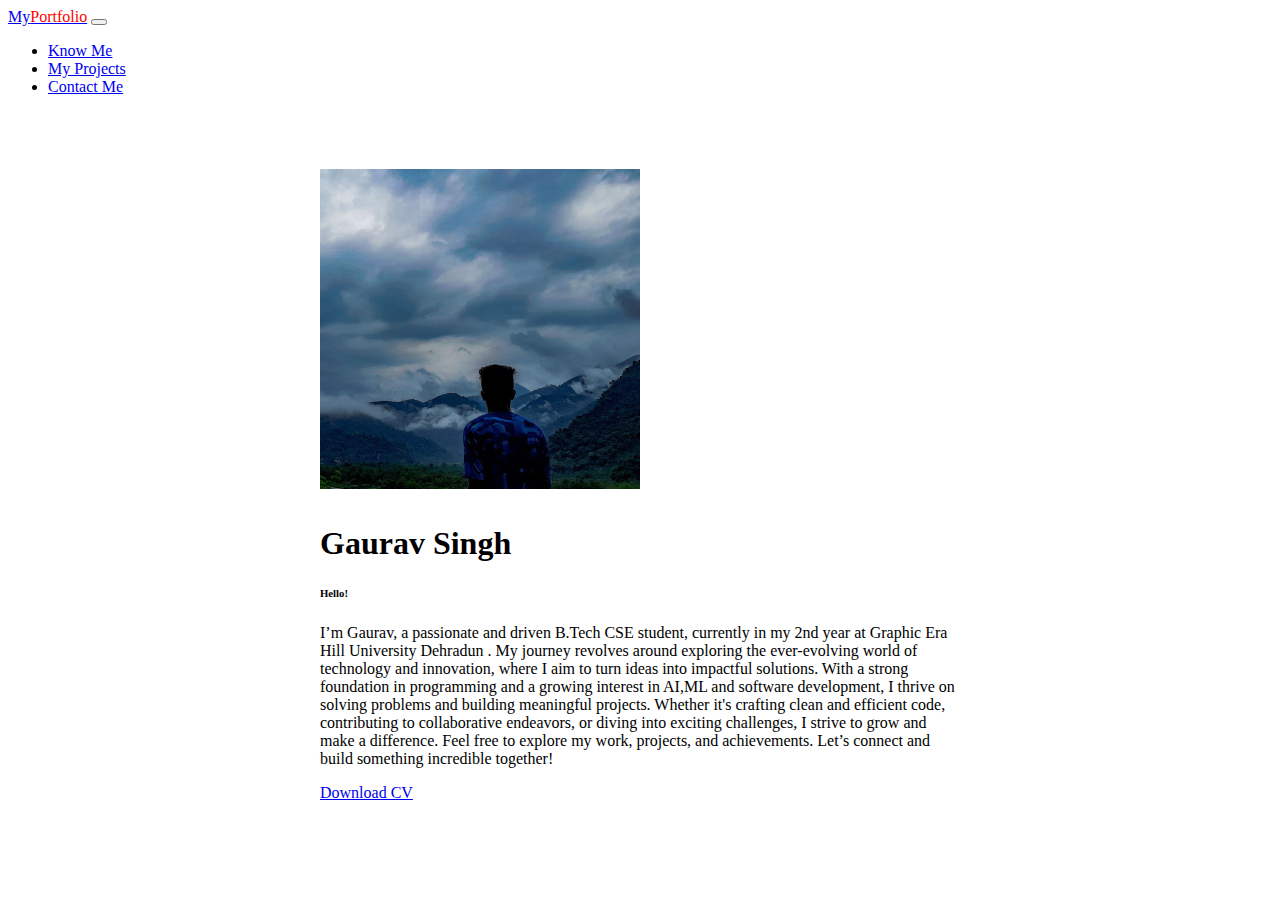
<file: about.html>
<!doctype html>
<html lang="en">
  <head>
    <!-- Required meta tags -->
    <meta charset="utf-8">
    <meta name="viewport" content="width=device-width, initial-scale=1">

    <!-- Bootstrap CSS -->
    <link href="https://cdn.jsdelivr.net/npm/bootstrap@5.1.3/dist/css/bootstrap.min.css" rel="stylesheet" integrity="sha384-1BmE4kWBq78iYhFldvKuhfTAU6auU8tT94WrHftjDbrCEXSU1oBoqyl2QvZ6jIW3" crossorigin="anonymous">

    <title>About Me</title>
  </head>
  <body>
    <nav class="navbar navbar-expand-lg navbar-dark bg-dark">
        <div class="container-fluid">
          <a class="navbar-brand" href="index.html">My<span style="color:red;">Portfolio</span></a>
          <button class="navbar-toggler" type="button" data-bs-toggle="collapse" data-bs-target="#navbarSupportedContent" aria-controls="navbarSupportedContent" aria-expanded="false" aria-label="Toggle navigation">
            <span class="navbar-toggler-icon"></span>
          </button>
          <div class="collapse navbar-collapse" id="navbarSupportedContent">
            <ul class="navbar-nav me-auto mb-2 mb-lg-0">
              <li class="nav-item">
                <a class="nav-link active" aria-current="page" href="#">Know Me</a>
              </li>
              <li class="nav-item">
                <a class="nav-link" href="projects.html">My Projects</a>
              </li>
              <li class="nav-item">
                <a class="nav-link" href="contact.html">Contact Me</a>
              </li>
            </ul>
          </div>
        </div>
      </nav>
      <div class="card" style="width: 40rem; margin:5% auto;">
        <img src="./images/photo_2025-01-14_19-49-29.jpg" class="card-img-top" style="width :50%; margin : 10px auto;" >
        <div class="card-body">
          <h1 class="card-title">Gaurav Singh</h1>
          <p class="card-text">
            <h6>Hello!</h6>
            I’m Gaurav, a passionate and driven B.Tech CSE student, currently in my 2nd year at Graphic Era Hill University Dehradun . My journey revolves around exploring the ever-evolving world of technology and innovation, where I aim to turn ideas into impactful solutions.
            With a strong foundation in programming and a growing interest in AI,ML and software development, I thrive on solving problems and building meaningful projects. Whether it's crafting clean and efficient code, contributing to collaborative endeavors, or diving into exciting challenges, I strive to grow and make a difference.
            Feel free to explore my work, projects, and achievements. Let’s connect and build something incredible together!
          </p>
                     <a href="./resume/newResumeGaurav.pdf" class="btn btn-primary" target="_blank" download="Gaurav_Singh_Resume.pdf">Download CV</a>
        </div>
      </div>
    <script src="https://cdn.jsdelivr.net/npm/bootstrap@5.1.3/dist/js/bootstrap.bundle.min.js" integrity="sha384-ka7Sk0Gln4gmtz2MlQnikT1wXgYsOg+OMhuP+IlRH9sENBO0LRn5q+8nbTov4+1p" crossorigin="anonymous"></script>
  </body>
</html>
</file>
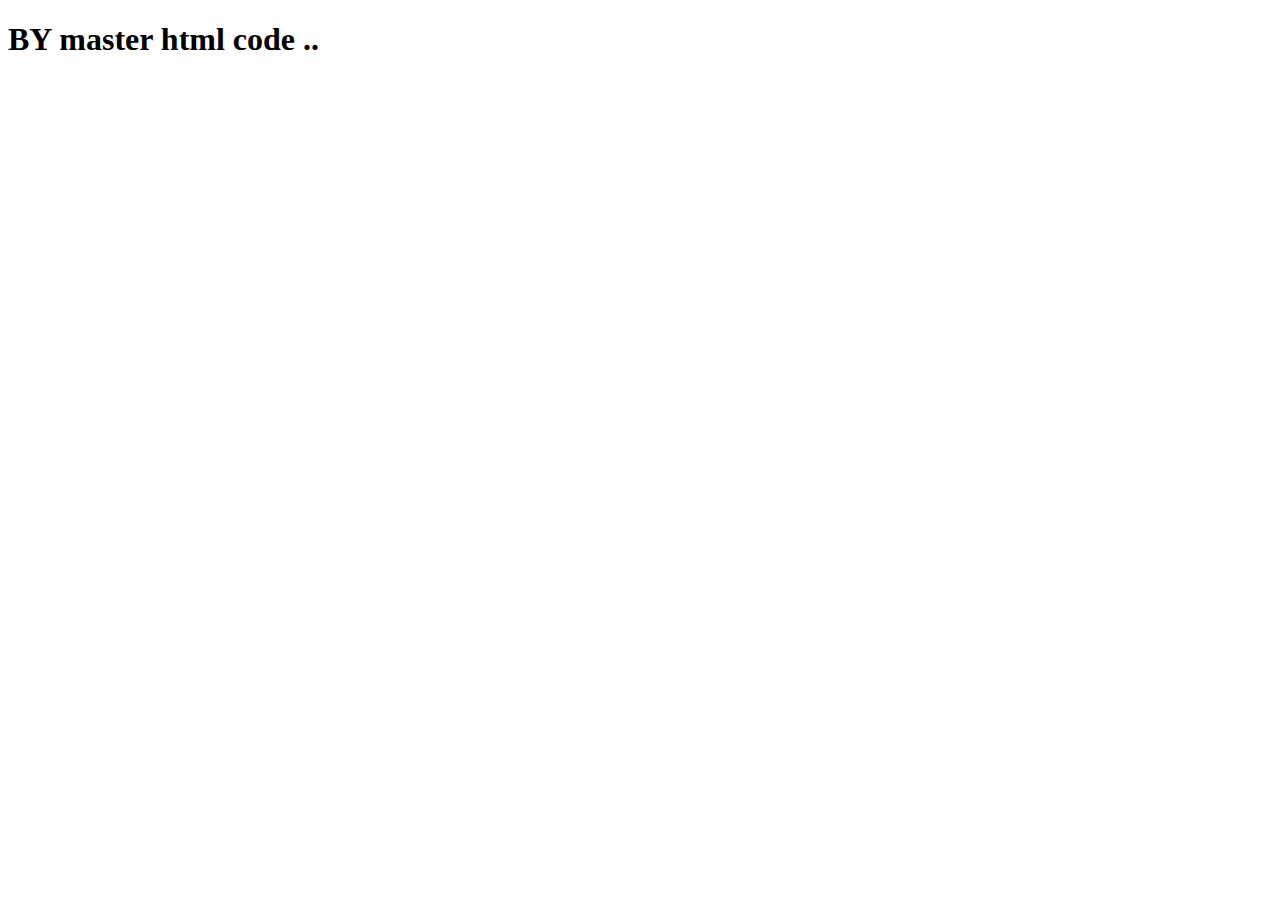
<file: by_master.html>
<!DOCTYPE html>
<html lang="en">
<head>
    <meta charset="UTF-8">
    <meta name="viewport" content="width=device-width, initial-scale=1.0">
    <title>Document</title>
</head>
<body>
    <h1>
        BY master html code ..
    </h1>
</body>
</html>
</file>
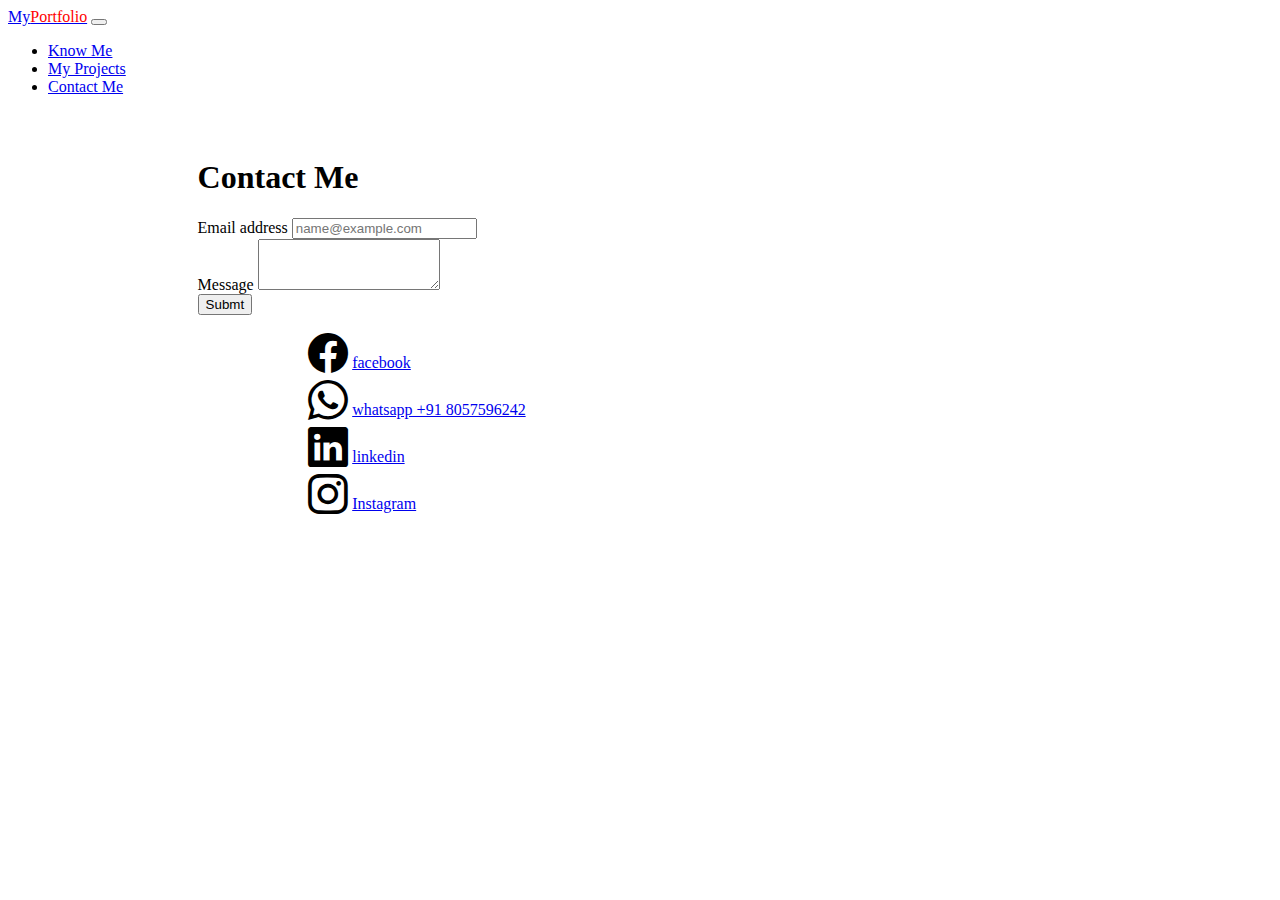
<file: contact.html>
<!doctype html>
<html lang="en">
  <head>
    <!-- Required meta tags -->
    <meta charset="utf-8">
    <meta name="viewport" content="width=device-width, initial-scale=1">

    <!-- Bootstrap CSS -->
    <link href="https://cdn.jsdelivr.net/npm/bootstrap@5.1.3/dist/css/bootstrap.min.css" rel="stylesheet" integrity="sha384-1BmE4kWBq78iYhFldvKuhfTAU6auU8tT94WrHftjDbrCEXSU1oBoqyl2QvZ6jIW3" crossorigin="anonymous">
    <link rel="stylesheet" href="https://cdn.jsdelivr.net/npm/bootstrap-icons@1.11.3/font/bootstrap-icons.min.css">


    <title>Contact Page</title>
  </head>
  <body>
    <nav class="navbar navbar-expand-lg navbar-dark bg-dark">
      <div class="container-fluid">
        <a class="navbar-brand" href="index.html">My<span style="color:red;">Portfolio</span></a>
        <button class="navbar-toggler" type="button" data-bs-toggle="collapse" data-bs-target="#navbarSupportedContent" aria-controls="navbarSupportedContent" aria-expanded="false" aria-label="Toggle navigation">
          <span class="navbar-toggler-icon"></span>
        </button>
        <div class="collapse navbar-collapse" id="navbarSupportedContent">
          <ul class="navbar-nav me-auto mb-2 mb-lg-0">
            <li class="nav-item">
              <a class="nav-link " aria-current="page" href="about.html">Know Me</a>
            </li>
            <li class="nav-item">
              <a class="nav-link" href="projects.html">My Projects</a>
            </li>
            <li class="nav-item">
              <a class="nav-link active" href="contact.html">Contact Me</a>
            </li>
          </ul>
        </div>
      </div>
    </nav>


    <section>

      <div style="width: 70%; margin:5% auto;">

        <div class="card">
          <div class="card-body">
            <h1 class="card-title">Contact Me</h1>
            <p class="card-text">
              <div class="mb-3">
                <label for="exampleFormControlInput1" class="form-label">Email address</label>
                <input type="email" class="form-control" id="exampleFormControlInput1" placeholder="name@example.com">
              </div>
              <div class="mb-3">
                <label for="exampleFormControlTextarea1" class="form-label">Message</label>
                <textarea class="form-control" id="exampleFormControlTextarea1" rows="3"></textarea>
              </div>
              <button class="btn btn-primary">Submt</button>
            </p>
          </div>
          
          <div style="width: 75%; margin : 0 auto;">
            <div class="row">
              <div class="col-6">
                <i class="bi bi-facebook" style="font-size: 40px;" ></i>
                <a href="https://www.facebook.com/GauravSinghOfficial1">facebook</a>
              </div>

              <div class="col-6">
                <i class="bi bi-whatsapp"style="font-size: 40px;"></i>
                <a href="#">whatsapp +91 8057596242</a>
              </div>

              <div class="col-6">
                <i class="bi bi-linkedin"style="font-size: 40px;" ></i>
                <a href="https://www.linkedin.com/in/gauravsinghh7/">linkedin</a>
              </div>

              <div class="col-6">
                <i class="bi bi-instagram"style="font-size: 40px;" ></i>
                <a href="https://www.instagram.com/gauravsinghh_7">Instagram</a>
              </div>

            </div>
          </div>
          
        </div>
    </div>
    </section>




    <!-- Optional JavaScript; choose one of the two! -->

    <!-- Option 1: Bootstrap Bundle with Popper -->
    <script src="https://cdn.jsdelivr.net/npm/bootstrap@5.1.3/dist/js/bootstrap.bundle.min.js" integrity="sha384-ka7Sk0Gln4gmtz2MlQnikT1wXgYsOg+OMhuP+IlRH9sENBO0LRn5q+8nbTov4+1p" crossorigin="anonymous"></script>

    <!-- Option 2: Separate Popper and Bootstrap JS -->
    <script src="https://cdn.jsdelivr.net/npm/@popperjs/core@2.10.2/dist/umd/popper.min.js" integrity="sha384-7+zCNj/IqJ95wo16oMtfsKbZ9ccEh31eOz1HGyDuCQ6wgnyJNSYdrPa03rtR1zdB" crossorigin="anonymous"></script>
    <script src="https://cdn.jsdelivr.net/npm/bootstrap@5.1.3/dist/js/bootstrap.min.js" integrity="sha384-QJHtvGhmr9XOIpI6YVutG+2QOK9T+ZnN4kzFN1RtK3zEFEIsxhlmWl5/YESvpZ13" crossorigin="anonymous"></script>

  </body>
</html>
</file>
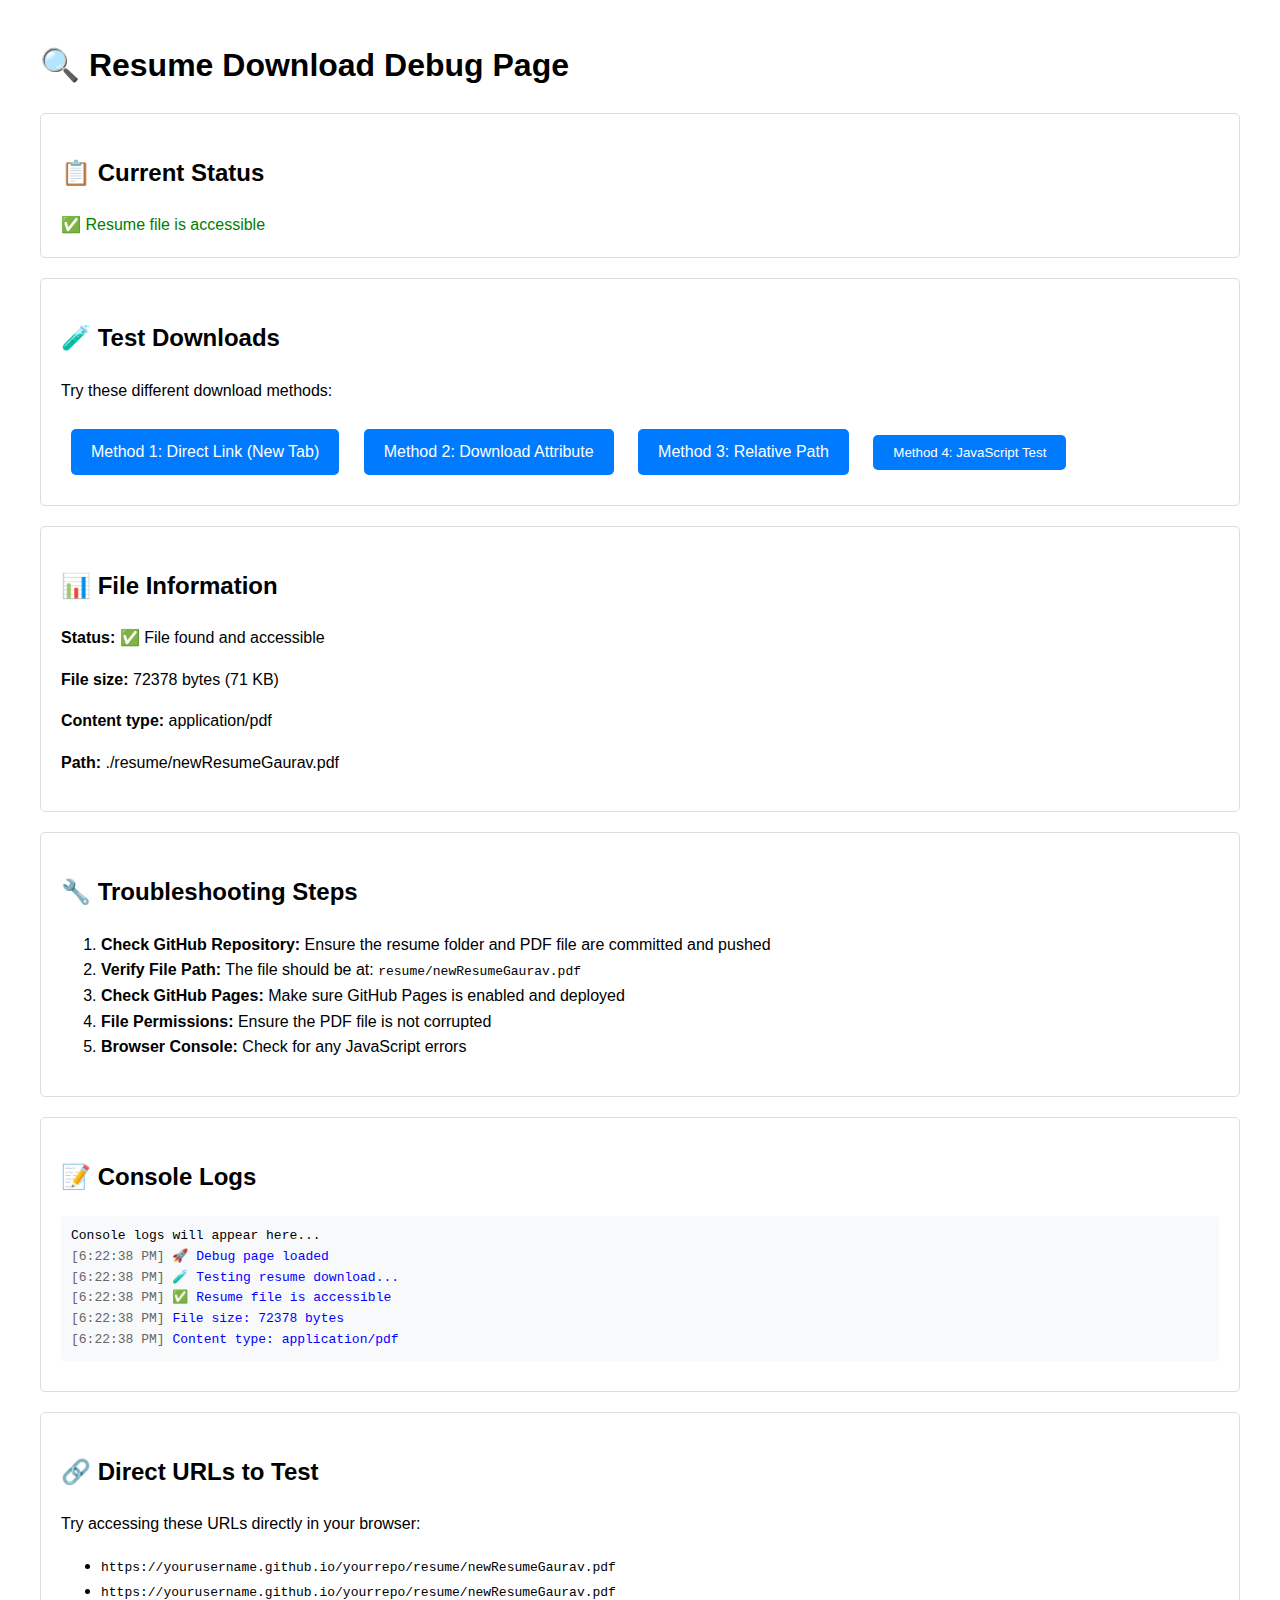
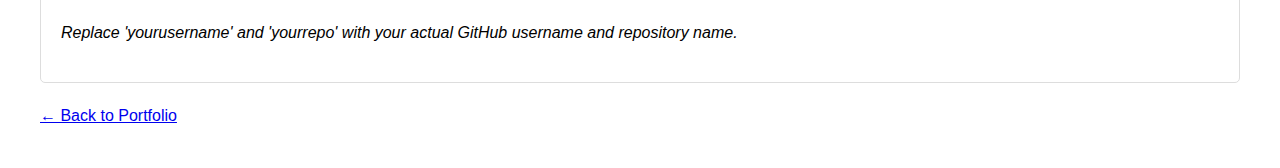
<file: debug-resume.html>
<!DOCTYPE html>
<html lang="en">
<head>
    <meta charset="UTF-8">
    <meta name="viewport" content="width=device-width, initial-scale=1.0">
    <title>Resume Download Debug</title>
    <style>
        body { font-family: Arial, sans-serif; margin: 40px; line-height: 1.6; }
        .debug-section { margin: 20px 0; padding: 20px; border: 1px solid #ddd; border-radius: 5px; }
        .success { background: #d4edda; border-color: #c3e6cb; }
        .error { background: #f8d7da; border-color: #f5c6cb; }
        .warning { background: #fff3cd; border-color: #ffeaa7; }
        .test-button { display: inline-block; margin: 10px; padding: 10px 20px; background: #007bff; color: white; text-decoration: none; border-radius: 5px; }
        .test-button:hover { background: #0056b3; }
        .log { background: #f8f9fa; padding: 10px; border-radius: 3px; font-family: monospace; margin: 10px 0; }
    </style>
</head>
<body>
    <h1>🔍 Resume Download Debug Page</h1>
    
    <div class="debug-section">
        <h2>📋 Current Status</h2>
        <div id="status">Checking...</div>
    </div>
    
    <div class="debug-section">
        <h2>🧪 Test Downloads</h2>
        <p>Try these different download methods:</p>
        
        <a href="./resume/newResumeGaurav.pdf" class="test-button" target="_blank">
            Method 1: Direct Link (New Tab)
        </a>
        
        <a href="./resume/newResumeGaurav.pdf" class="test-button" download="Gaurav_Singh_Resume.pdf">
            Method 2: Download Attribute
        </a>
        
        <a href="resume/newResumeGaurav.pdf" class="test-button" target="_blank">
            Method 3: Relative Path
        </a>
        
        <button onclick="testResumeDownload()" class="test-button" style="border: none; cursor: pointer;">
            Method 4: JavaScript Test
        </button>
    </div>
    
    <div class="debug-section">
        <h2>📊 File Information</h2>
        <div id="fileInfo">Loading...</div>
    </div>
    
    <div class="debug-section">
        <h2>🔧 Troubleshooting Steps</h2>
        <ol>
            <li><strong>Check GitHub Repository:</strong> Ensure the resume folder and PDF file are committed and pushed</li>
            <li><strong>Verify File Path:</strong> The file should be at: <code>resume/newResumeGaurav.pdf</code></li>
            <li><strong>Check GitHub Pages:</strong> Make sure GitHub Pages is enabled and deployed</li>
            <li><strong>File Permissions:</strong> Ensure the PDF file is not corrupted</li>
            <li><strong>Browser Console:</strong> Check for any JavaScript errors</li>
        </ol>
    </div>
    
    <div class="debug-section">
        <h2>📝 Console Logs</h2>
        <div id="consoleLog" class="log">Console logs will appear here...</div>
    </div>
    
    <div class="debug-section">
        <h2>🔗 Direct URLs to Test</h2>
        <p>Try accessing these URLs directly in your browser:</p>
        <ul>
            <li><code>https://yourusername.github.io/yourrepo/resume/newResumeGaurav.pdf</code></li>
            <li><code>https://yourusername.github.io/yourrepo/resume/newResumeGaurav.pdf</code></li>
        </ul>
        <p><em>Replace 'yourusername' and 'yourrepo' with your actual GitHub username and repository name.</em></p>
    </div>
    
    <p><a href="index.html">← Back to Portfolio</a></p>

    <script>
        // Override console.log to display in the page
        const originalLog = console.log;
        const originalError = console.error;
        const logDiv = document.getElementById('consoleLog');
        
        function addToLog(message, type = 'log') {
            const timestamp = new Date().toLocaleTimeString();
            const logEntry = document.createElement('div');
            logEntry.innerHTML = `<span style="color: #666;">[${timestamp}]</span> <span style="color: ${type === 'error' ? 'red' : 'blue'};">${message}</span>`;
            logDiv.appendChild(logEntry);
            logDiv.scrollTop = logDiv.scrollHeight;
        }
        
        console.log = function(...args) {
            originalLog.apply(console, args);
            addToLog(args.join(' '));
        };
        
        console.error = function(...args) {
            originalError.apply(console, args);
            addToLog(args.join(' '), 'error');
        };
        
        // Test resume download functionality
        function testResumeDownload() {
            const resumePath = './resume/newResumeGaurav.pdf';
            const statusDiv = document.getElementById('status');
            const fileInfoDiv = document.getElementById('fileInfo');
            
            console.log('🧪 Testing resume download...');
            statusDiv.innerHTML = '<span style="color: orange;">🔄 Testing...</span>';
            
            // Test if the file exists
            fetch(resumePath)
                .then(response => {
                    if (response.ok) {
                        console.log('✅ Resume file is accessible');
                        console.log('File size:', response.headers.get('content-length'), 'bytes');
                        console.log('Content type:', response.headers.get('content-type'));
                        
                        statusDiv.innerHTML = '<span style="color: green;">✅ Resume file is accessible</span>';
                        
                        // Display file information
                        const fileSize = response.headers.get('content-length');
                        const contentType = response.headers.get('content-type');
                        fileInfoDiv.innerHTML = `
                            <p><strong>Status:</strong> ✅ File found and accessible</p>
                            <p><strong>File size:</strong> ${fileSize} bytes (${Math.round(fileSize/1024)} KB)</p>
                            <p><strong>Content type:</strong> ${contentType}</p>
                            <p><strong>Path:</strong> ${resumePath}</p>
                        `;
                    } else {
                        console.error('❌ Resume file not found:', response.status, response.statusText);
                        statusDiv.innerHTML = `<span style="color: red;">❌ File not found (${response.status})</span>`;
                        fileInfoDiv.innerHTML = `
                            <p><strong>Status:</strong> ❌ File not found</p>
                            <p><strong>Error:</strong> ${response.status} ${response.statusText}</p>
                        `;
                    }
                })
                .catch(error => {
                    console.error('❌ Error accessing resume file:', error);
                    statusDiv.innerHTML = '<span style="color: red;">❌ Network error</span>';
                    fileInfoDiv.innerHTML = `
                        <p><strong>Status:</strong> ❌ Network error</p>
                        <p><strong>Error:</strong> ${error.message}</p>
                    `;
                });
        }
        
        // Test on page load
        window.addEventListener('load', function() {
            console.log('🚀 Debug page loaded');
            testResumeDownload();
        });
    </script>
</body>
</html>
</file>
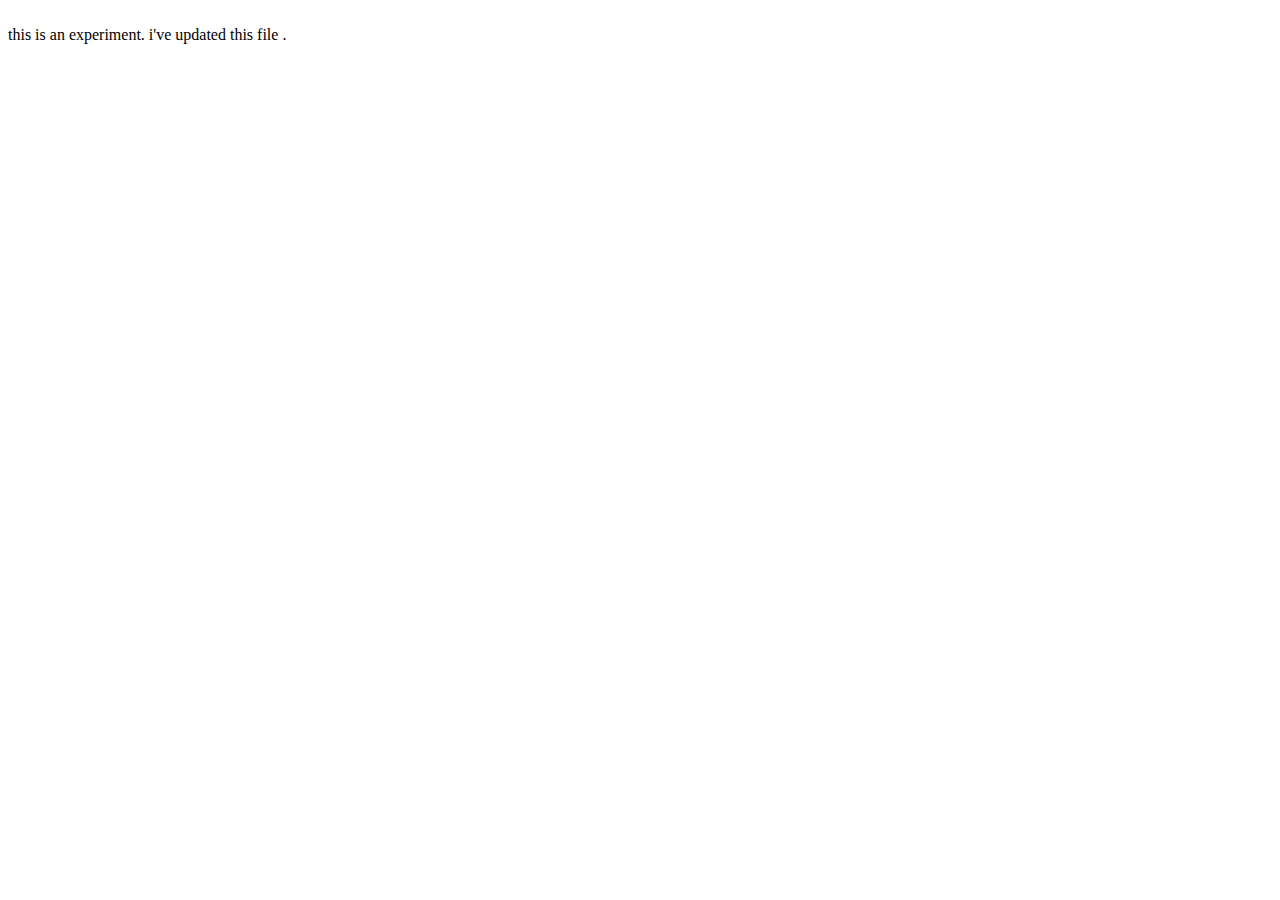
<file: experiment.html>
<!DOCTYPE html>
<html lang="en">
<head>
    <meta charset="UTF-8">
    <meta name="viewport" content="width=device-width, initial-scale=1.0">
    <title>Document</title>
</head>
<body>
    <br>
    this is an experiment.
    i've updated this file .
</body>
</html>
</file>
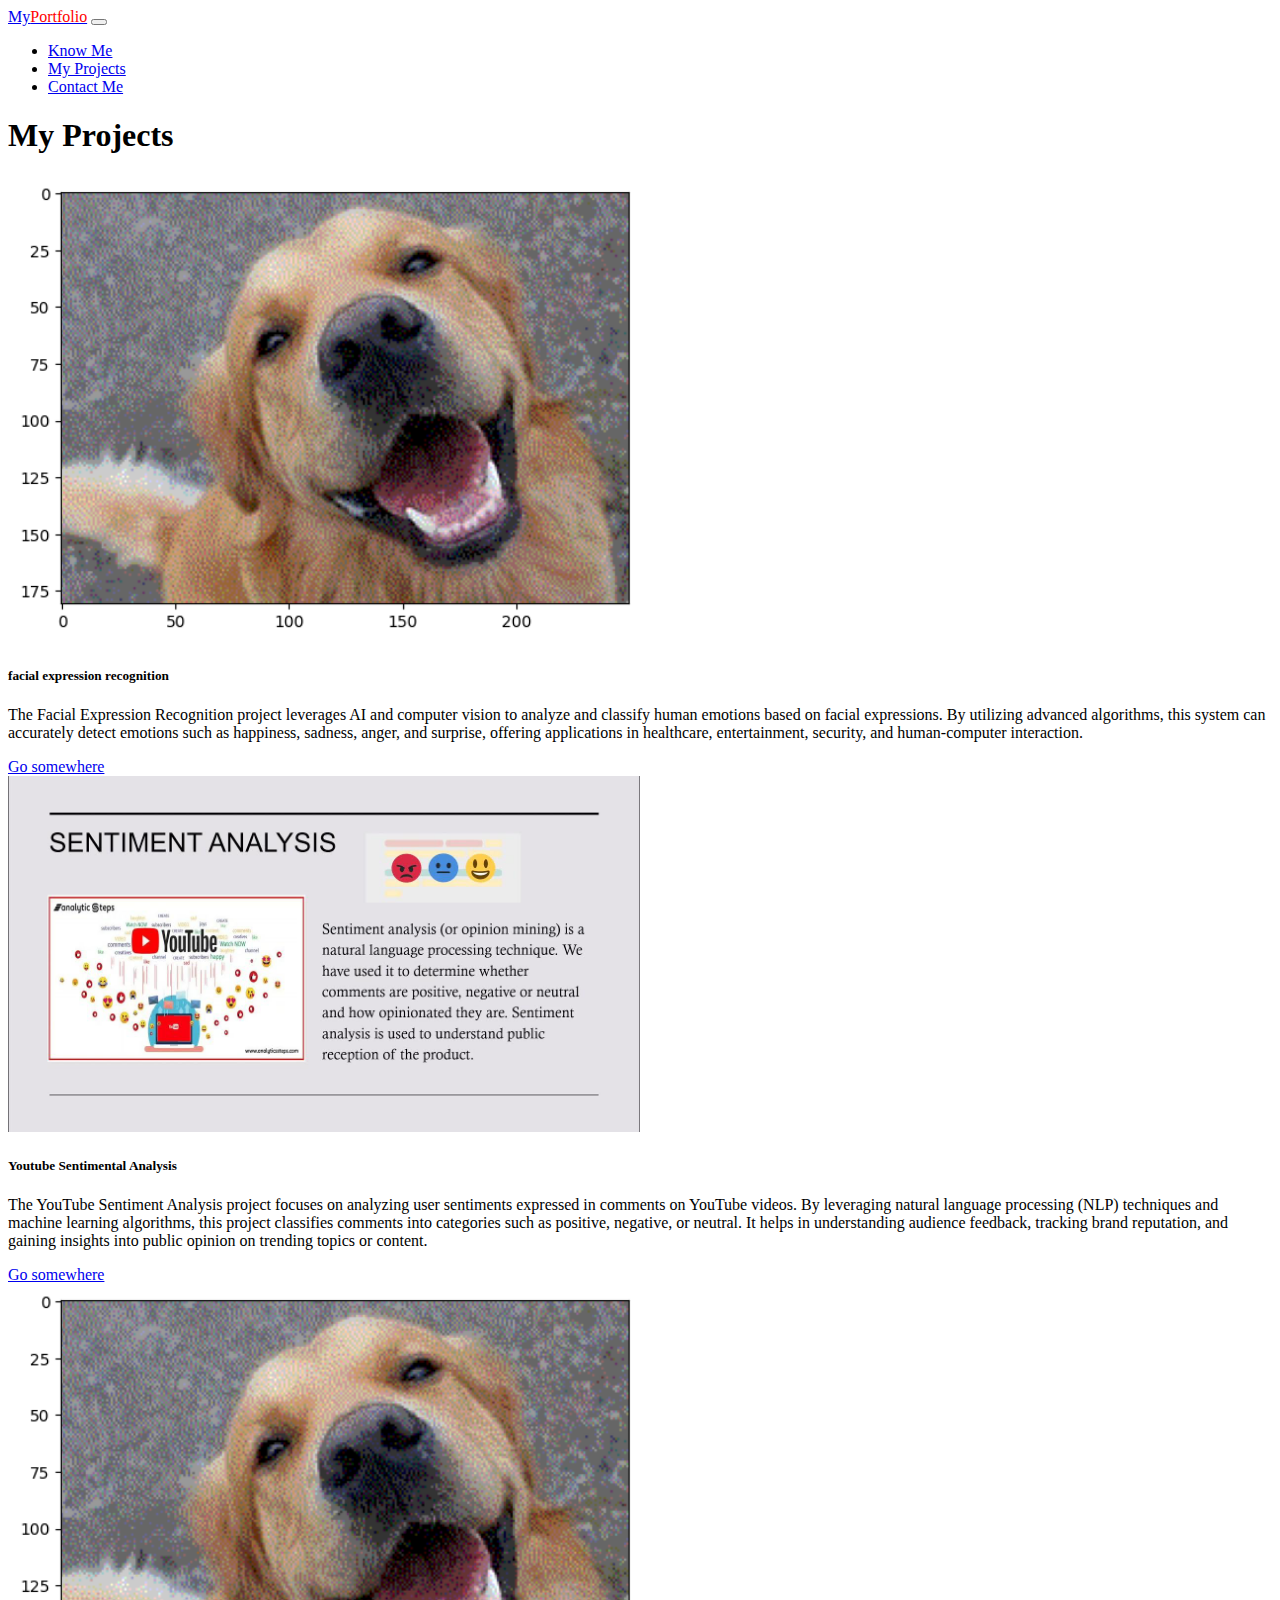
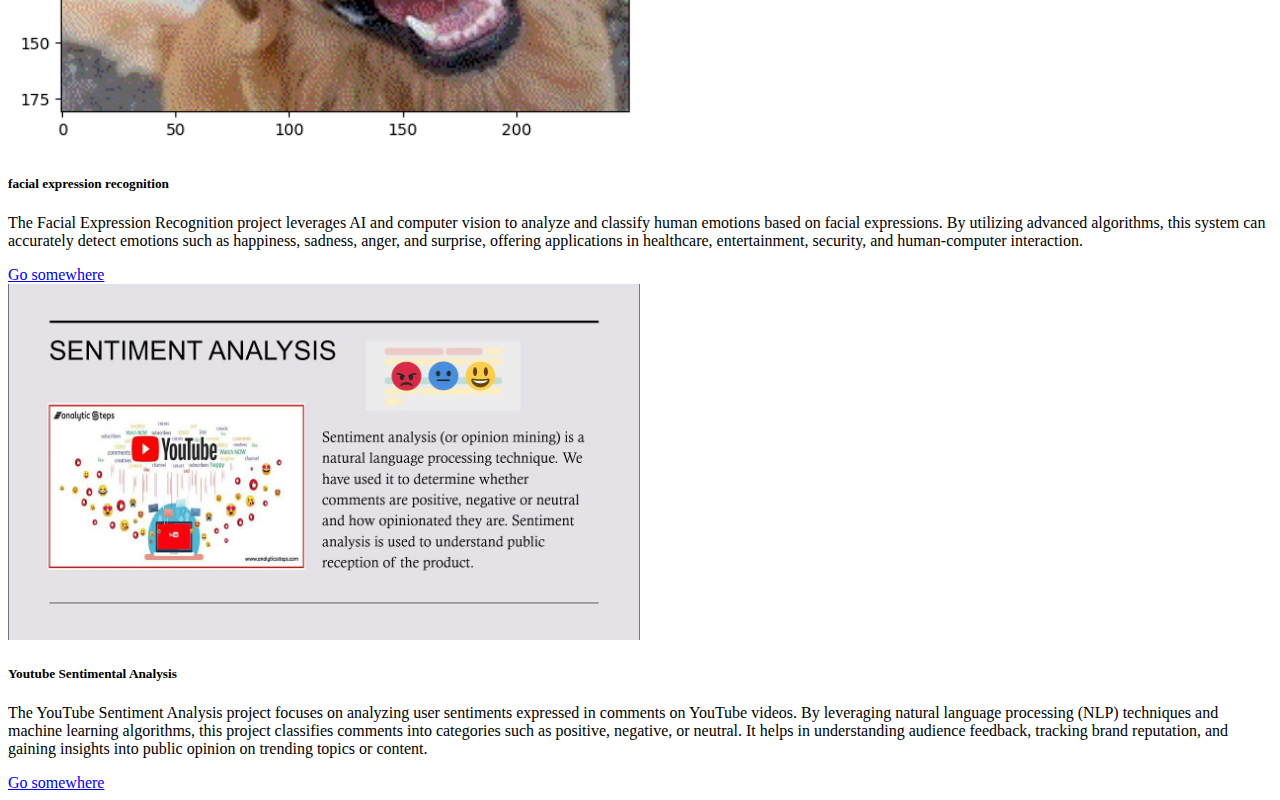
<file: projects.html>
<!doctype html>
<html lang="en">
  <head>
    <!-- Required meta tags -->
    <meta charset="utf-8">
    <meta name="viewport" content="width=device-width, initial-scale=1">

    <!-- Bootstrap CSS -->
    <link href="https://cdn.jsdelivr.net/npm/bootstrap@5.1.3/dist/css/bootstrap.min.css" rel="stylesheet" integrity="sha384-1BmE4kWBq78iYhFldvKuhfTAU6auU8tT94WrHftjDbrCEXSU1oBoqyl2QvZ6jIW3" crossorigin="anonymous">

    <title>My Project</title>
  </head>
  <body>
    <nav class="navbar navbar-expand-lg navbar-dark bg-dark">
        <div class="container-fluid">
          <a class="navbar-brand" href="index.html">My<span style="color:red;">Portfolio</span></a>
          <button class="navbar-toggler" type="button" data-bs-toggle="collapse" data-bs-target="#navbarSupportedContent" aria-controls="navbarSupportedContent" aria-expanded="false" aria-label="Toggle navigation">
            <span class="navbar-toggler-icon"></span>
          </button>
          <div class="collapse navbar-collapse" id="navbarSupportedContent">
            <ul class="navbar-nav me-auto mb-2 mb-lg-0">
              <li class="nav-item">
                <a class="nav-link " aria-current="page" href="about.html">Know Me</a>
              </li>
              <li class="nav-item">
                <a class="nav-link active" href="projects.html">My Projects</a>
              </li>
              <li class="nav-item">
                <a class="nav-link" href="contact.html">Contact Me</a>
              </li>
            </ul>
          </div>
        </div>
      </nav>


      <div class="container p-4">
        <h1 class="alert alert-info text-center">
          My Projects
        </h1>
      <div class="row">
        <div class="col-sm-6">
          <div class="card">
            <div class="card-body">
              <img src="./images/projects-img/1_gLJgaKafzO48sSWFJlTuvg.png " style="width: 50%;">
              <h5 class="card-title" style="text-align: justify;" >facial expression recognition</h5>
              <p class="card-text" >The Facial Expression Recognition project leverages AI and computer vision to analyze and classify human emotions based on facial expressions.
                By utilizing advanced algorithms, this system can accurately detect emotions such as happiness, sadness, anger, and surprise, offering applications in healthcare, entertainment, security, and human-computer interaction.</p>
              <a href="#" class="btn btn-primary">Go somewhere</a>
            </div>
          </div>
        </div>
        <div class="col-sm-6">
          <div class="card">
            <div class="card-body">
              <img src="./images/projects-img/maxresdefault.jpg" style="width: 50%;">
              <h5 class="card-title" style="text-align: justify;" >Youtube Sentimental Analysis</h5>
              <p class="card-text">The YouTube Sentiment Analysis project focuses on analyzing user sentiments expressed in comments on YouTube videos. 
                By leveraging natural language processing (NLP) techniques and machine learning algorithms, this project classifies comments into categories such as positive, negative, or neutral. It helps in understanding audience feedback, tracking brand reputation, and gaining insights into public opinion on trending topics or content.</p>
              <a href="#" class="btn btn-primary">Go somewhere</a>
            </div>
          </div>
        </div>
      </div>


      <div class="row">
        <div class="col-sm-6">
          <div class="card">
            <div class="card-body">
              <img src="./images/projects-img/1_gLJgaKafzO48sSWFJlTuvg.png " style="width: 50%;">
              <h5 class="card-title" style="text-align: justify;" >facial expression recognition</h5>
              <p class="card-text" >The Facial Expression Recognition project leverages AI and computer vision to analyze and classify human emotions based on facial expressions.
                By utilizing advanced algorithms, this system can accurately detect emotions such as happiness, sadness, anger, and surprise, offering applications in healthcare, entertainment, security, and human-computer interaction.</p>
              <a href="#" class="btn btn-primary">Go somewhere</a>
            </div>
          </div>
        </div>
        <div class="col-sm-6">
          <div class="card">
            <div class="card-body">
              <img src="./images/projects-img/maxresdefault.jpg" style="width: 50%;">
              <h5 class="card-title" style="text-align: justify;" >Youtube Sentimental Analysis</h5>
              <p class="card-text">The YouTube Sentiment Analysis project focuses on analyzing user sentiments expressed in comments on YouTube videos. 
                By leveraging natural language processing (NLP) techniques and machine learning algorithms, this project classifies comments into categories such as positive, negative, or neutral. It helps in understanding audience feedback, tracking brand reputation, and gaining insights into public opinion on trending topics or content.</p>
              <a href="#" class="btn btn-primary">Go somewhere</a>
            </div>
          </div>
        </div>
      </div>

      
    </div>


    <!-- Optional JavaScript; choose one of the two! -->

    <!-- Option 1: Bootstrap Bundle with Popper -->
    <script src="https://cdn.jsdelivr.net/npm/bootstrap@5.1.3/dist/js/bootstrap.bundle.min.js" integrity="sha384-ka7Sk0Gln4gmtz2MlQnikT1wXgYsOg+OMhuP+IlRH9sENBO0LRn5q+8nbTov4+1p" crossorigin="anonymous"></script>

    <!-- Option 2: Separate Popper and Bootstrap JS -->
    <!--
    <script src="https://cdn.jsdelivr.net/npm/@popperjs/core@2.10.2/dist/umd/popper.min.js" integrity="sha384-7+zCNj/IqJ95wo16oMtfsKbZ9ccEh31eOz1HGyDuCQ6wgnyJNSYdrPa03rtR1zdB" crossorigin="anonymous"></script>
    <script src="https://cdn.jsdelivr.net/npm/bootstrap@5.1.3/dist/js/bootstrap.min.js" integrity="sha384-QJHtvGhmr9XOIpI6YVutG+2QOK9T+ZnN4kzFN1RtK3zEFEIsxhlmWl5/YESvpZ13" crossorigin="anonymous"></script>
    -->
  </body>
</html>
</file>
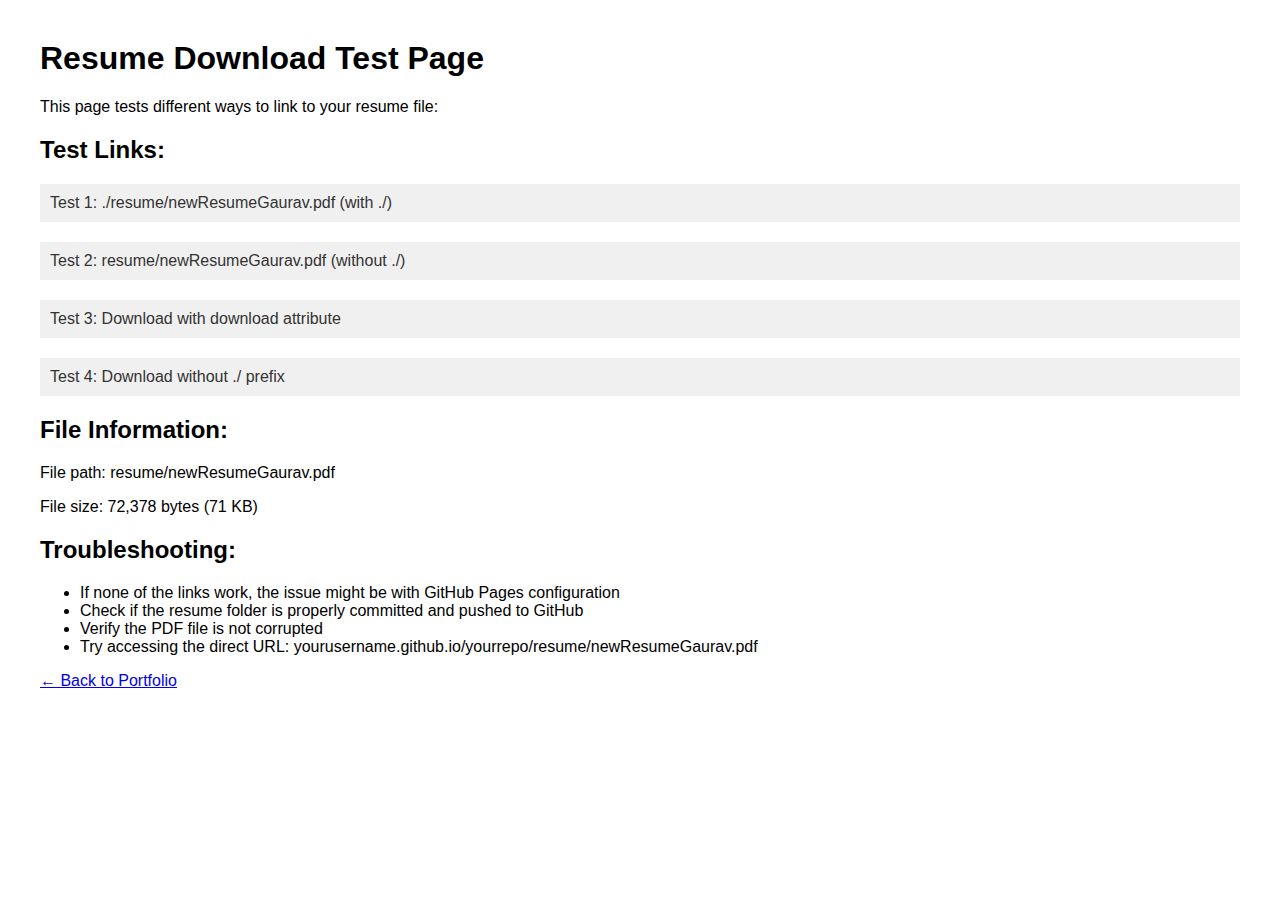
<file: test-resume.html>
<!DOCTYPE html>
<html lang="en">
<head>
    <meta charset="UTF-8">
    <meta name="viewport" content="width=device-width, initial-scale=1.0">
    <title>Resume Download Test</title>
    <style>
        body { font-family: Arial, sans-serif; margin: 40px; }
        .test-link { display: block; margin: 20px 0; padding: 10px; background: #f0f0f0; text-decoration: none; color: #333; }
        .test-link:hover { background: #e0e0e0; }
    </style>
</head>
<body>
    <h1>Resume Download Test Page</h1>
    <p>This page tests different ways to link to your resume file:</p>
    
    <h2>Test Links:</h2>
    
    <a href="./resume/newResumeGaurav.pdf" class="test-link" target="_blank">
        Test 1: ./resume/newResumeGaurav.pdf (with ./)
    </a>
    
    <a href="resume/newResumeGaurav.pdf" class="test-link" target="_blank">
        Test 2: resume/newResumeGaurav.pdf (without ./)
    </a>
    
    <a href="./resume/newResumeGaurav.pdf" class="test-link" download="Gaurav_Singh_Resume.pdf">
        Test 3: Download with download attribute
    </a>
    
    <a href="resume/newResumeGaurav.pdf" class="test-link" download="Gaurav_Singh_Resume.pdf">
        Test 4: Download without ./ prefix
    </a>
    
    <h2>File Information:</h2>
    <p>File path: resume/newResumeGaurav.pdf</p>
    <p>File size: 72,378 bytes (71 KB)</p>
    
    <h2>Troubleshooting:</h2>
    <ul>
        <li>If none of the links work, the issue might be with GitHub Pages configuration</li>
        <li>Check if the resume folder is properly committed and pushed to GitHub</li>
        <li>Verify the PDF file is not corrupted</li>
        <li>Try accessing the direct URL: yourusername.github.io/yourrepo/resume/newResumeGaurav.pdf</li>
    </ul>
    
    <p><a href="index.html">← Back to Portfolio</a></p>
</body>
</html>
</file>
